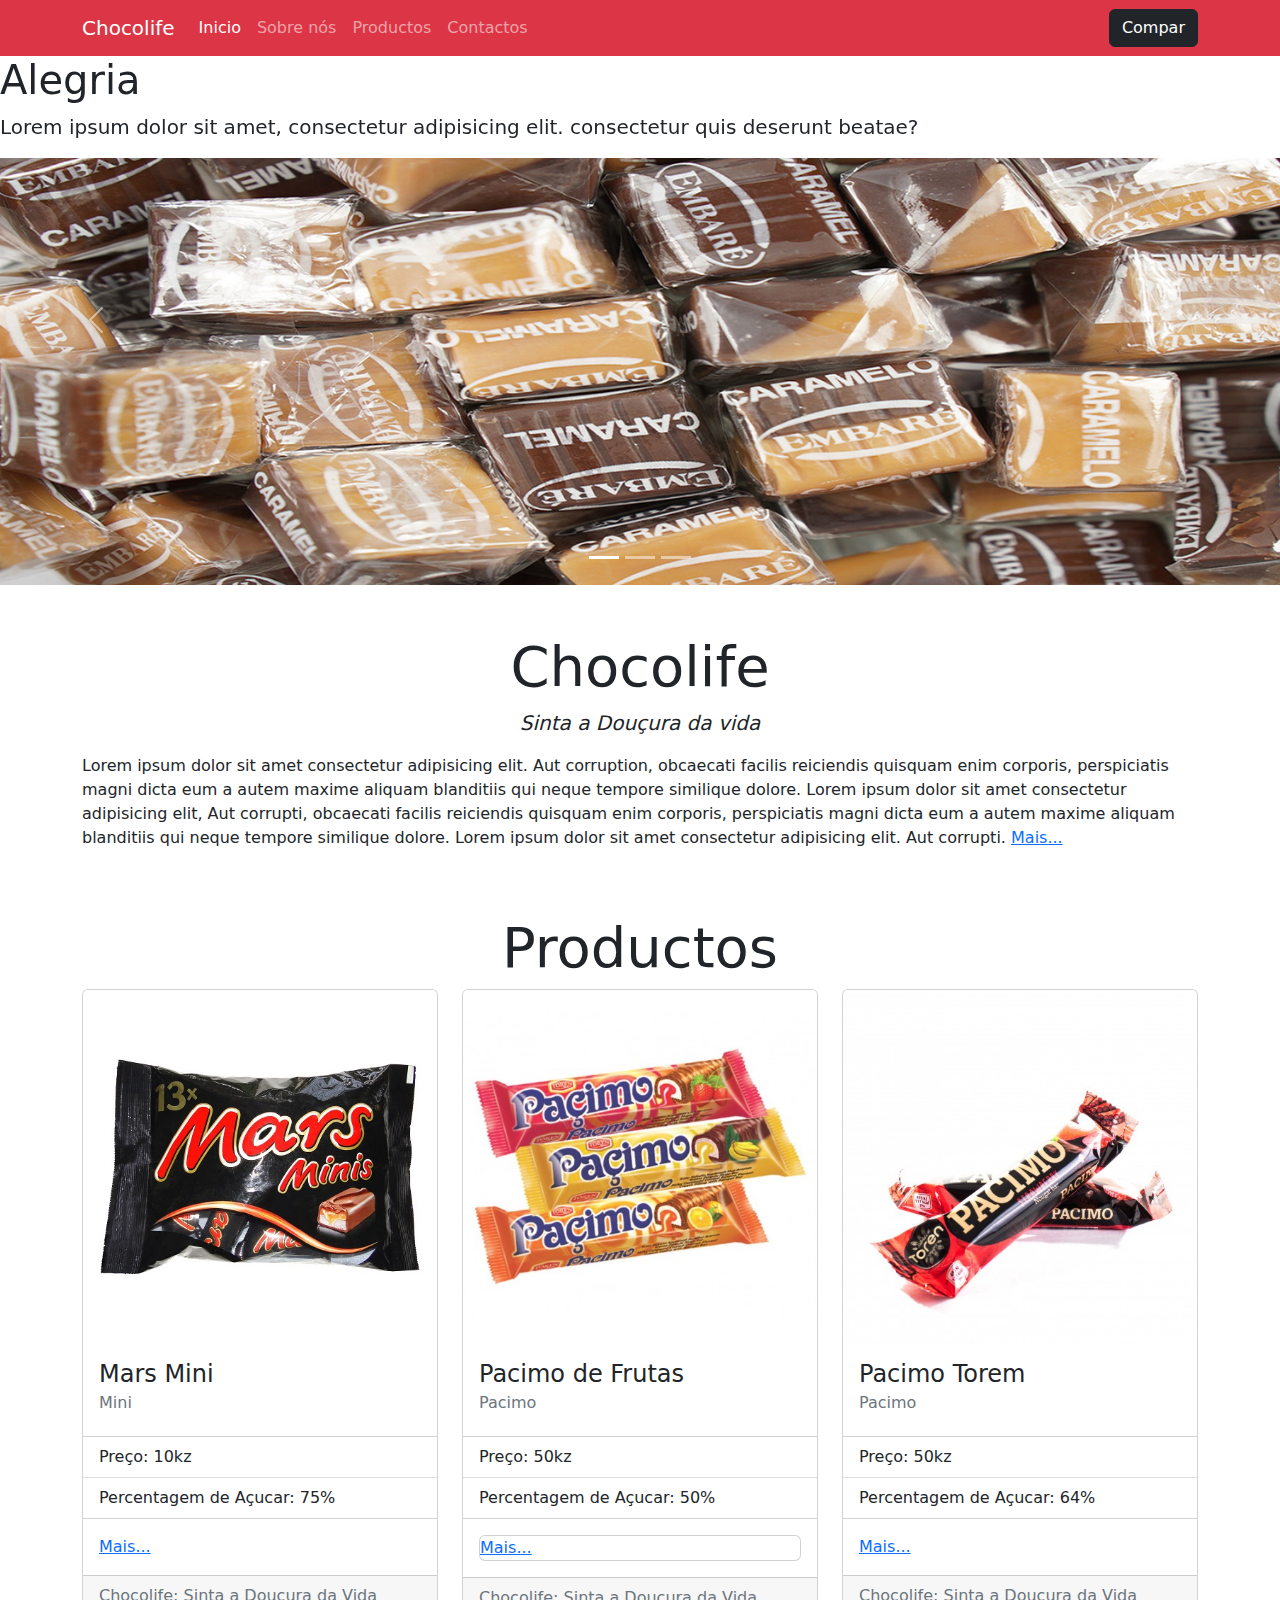
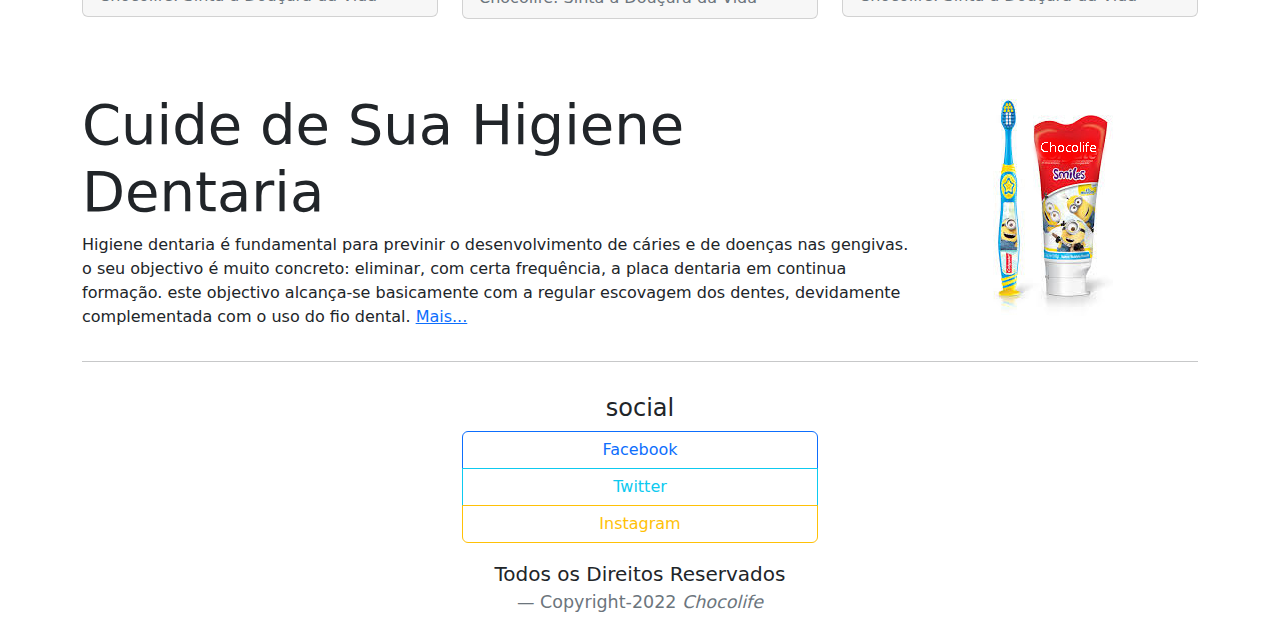
<file: index.html>
<!Doctype html>
<html lang="en">
<head>
    <meta charset="UTF-8">
    <meta http-equiv="X-UA-Compatible" content="IE=edge">
    <meta name="viewport" content="width=device-width, initial-scale=1.0">
    <link rel="stylesheet" href="css/bootstrap.css">
    <title>Bernardino-Chocolife</title>
</head>
<body>
    <!-- Nav bar-->
    <nav class="navbar navbar-expand-lg navbar-dark bg-danger">
        <div class="container">
            <a class="navbar-brand" href="#">Chocolife</a>
            <!-- Hamburger menu-->
            <button 
            class="navbar-toggler" type="button"
            data-bs-toggle="collapse" data-bs-target="#navbarsupportedcontent"
            aria-controls="navbarsupportedcontent" aria-expanded="false"
            aria-label="Toggle navigation">
            <span class="navbar-toggler-icon"></span>
            </button>
            <div class="collapse navbar-collapse" id="navbarsupportedcontent">
                <ul class="navbar-nav me-auto mb-2 mb-lg-0">
                    <li class="nav-item">
                        <a class="nav-link active" aria-current="page" href="#">Inicio</a>
                    </li>
                    <li class="nav-item">
                        <a class="nav-link" href="#">Sobre nós</a>
                    </li>
                    <li class="nav-item">
                        <a class="nav-link" href="#">Productos</a>
                    </li>
                    <li class="nav-item">
                        <a class="nav-link" href="#">Contactos</a>
                    </li>
                </ul>
                <button class="btn btn-dark" type="submit">Compar</button>
            </div> 
        </div>
    </nav>
    <!-- Carousel slides-->
    <div id="carousel" class="carousel slide" data-bs-ride="carousel">
        <div class="carousel-indicators">
            <button type="button" data-bs-target="#carousel" data-bs-slide-to="0" class="active"
             aria-current="true" aria-label="Slide 1"></button>
            <button type="button" data-bs-target="#carousel" data-bs-slide-to="1" aria-label="Slide 2"></button>
            <button type="button" data-bs-target="#carousel" data-bs-slide-to="2" aria-label="Slide 3"></button>
            </div>
            <div class="carousel-inner">
              <div class="carousel-item active">
                <h1>Alegria</h1>
                    <p class="lead">Lorem ipsum dolor sit amet, consectetur adipisicing elit. consectetur quis deserunt beatae?</p>
                <img src="img/carousel-1.jpg" class="d-block w-100" alt="imagem">
                <div class="carousel-caption d-none d-mb-block">
                    <h1>Alegria</h1>
                    <p class="lead">Lorem ipsum dolor sit amet, consectetur adipisicing elit. consectetur quis deserunt beatae?</p>
                </div>
                </div>
                <div class="carousel-item">
                    <h1>Encomendas Especiais</h1>
                    <p class="lead">Lorem ipsum dolor sit amet, consectetur adipisicing elit. consectetur quis deserunt beatae?</p> 
                    <img src="img/carousel-2.JPG" class="d-block w-100" alt="imagem">
                  <div class="carousel-caption d-none d-mb-block">
                    <h1>Encomendas Especiais</h1>
                    <p class="lead">Lorem ipsum dolor sit amet, consectetur adipisicing elit. consectetur quis deserunt beatae?</p>
                 </div>
                </div>
             <div class="carousel-item">
                <h1>Os mais pequenos</h1>
                    <p class="lead">Lorem ipsum dolor sit amet, consectetur adipisicing elit. consectetur quis deserunt beatae?</p>
                <img src="img/carousel-3.JPG" class="d-block w-100" alt="imagem">
                <div class="carousel-caption d-none d-mb-block">
                    <h1>Os mais pequenos</h1>
                    <p class="lead">Lorem ipsum dolor sit amet, consectetur adipisicing elit. consectetur quis deserunt beatae?</p>
                </div>
            </div>
        </div>
        <button class="carousel-control-prev" type="button" data-bs-target="#carousel" data-bs-slide="prev">
            <span class="carousel-control-prev-icon" aria-hidden="true"></span>
            <span class="visually-hidden">Previous</span>
        </button>
        <button class="carousel-control-next" type="button" data-bs-target="#carousel" data-bs-slide="next">
            <span class="carousel-control-next-icon" aria-hidden="true"></span>
            <span class="visually-hidden">Next</span>
        </button>
    </div>
    <!-- Texto descritivo-->
    <div class="container mt-5">
        <div class="row justify-content-center">
            <div class="text-center col-md-4">
                <h1 class="display-4">Chocolife</h1>
                <p class="lead"><b><i>Sinta a Douçura da vida</i></b></p>
            </div>
            <p class="text-justify col-mb-8">
                Lorem ipsum dolor sit amet consectetur
                adipisicing elit. Aut corruption, obcaecati facilis reiciendis quisquam
                enim corporis, perspiciatis magni dicta eum a autem maxime aliquam blanditiis
                qui neque tempore similique dolore.
                Lorem ipsum dolor sit amet consectetur
                adipisicing elit, Aut corrupti, obcaecati facilis reiciendis quisquam 
                enim corporis, perspiciatis magni dicta eum a autem maxime aliquam blanditiis
                qui neque tempore similique dolore.
                Lorem ipsum dolor sit amet consectetur
                adipisicing elit. Aut corrupti.
            <a href="perfil.html">Mais...</a></p>
        </div>
    </div>
    <!-- Card -->
    <div class="container mt-5">
    <h1 class="text-center display-4">Productos</h1>
    <div class="row justify-content-sm-center">
        <div class="col-sm-6 col-md-4">
            <div class="card mb-5"> 
              <img class="card-img-top" src="img/card/1.jpg" alt="">
                <div class="card-body">
                    <h4 class="card-title">Mars Mini</h4>
                    <h6 class="card-subtitle text-muted mb-2">Mini</h6>
                </div>
                <ul class="list-group list-group-flush">
                    <li class="list-group-item">Preço: 10kz</li>
                    <li class="list-group-item">Percentagem de Açucar: 75%</li>
                </ul>
                <div class="card-body">
                    <a href="productos.html" class="card-link">Mais...</a>
                </div>
                <div class="card-footer text-muted">
                    Chocolife: Sinta a Douçura da Vida
                </div>
            </div>
        </div>
        <div class="col-sm-6 col-md-4">
            <div class="card mb-5">
                <img class="card-img-top" src="img/card/2.jpg" alt="">
                <div class="card-body">
                    <h4 class="card-title">Pacimo de Frutas</h4>
                    <h6 class="card-subtitle text-muted mb-2">Pacimo</h6>
                </div>
                <ul class="list-group list-group-flush">
                    <li class="list-group-item">Preço: 50kz</li>
                    <li class="list-group-item">Percentagem de Açucar: 50%</li>
                </ul>
                <div class="card-body">
                    <a href="productos.html" class="card link">Mais...</a>
                </div>
                <div class="card-footer text-muted">
                    Chocolife: Sinta a Douçura da Vida
                </div>
            </div>
        </div>
        <div class="col-sm-6 col-md-4">
            <div class="card mb-5">
                <img class="card-img-top" src="img/card/3.jpg" alt="">
                <div class="card-body">
                    <h4 class="card-title">Pacimo Torem</h4>
                    <h6 class="card-subtitle text-muted mb-2">Pacimo</h6>
                </div>
                <ul class="list-group list-group-flush">
                    <li class="list-group-item">Preço: 50kz</li>
                    <li class="list-group-item">Percentagem de Açucar: 64%</li>
                </ul>
                    <div class="card-body">
                        <a href="productos.html" class="card-link">Mais...</a>
                    </div>
                    <div class="card-footer text-muted">
                        Chocolife: Sinta a Douçura da Vida
                    </div>
                </div>
            </div>
         </div>
    </div>
    <br>
    <!-- Cuide de sua Higiene -->
    <div class="container">
        <div class="row justify-content-sm-center">
             <div class="col-sm-9">
                <h1 class="display-4">Cuide de Sua Higiene Dentaria</h1>
                <p class="text-justify">Higiene dentaria é fundamental para previnir o desenvolvimento
                    de cáries e de doenças nas gengivas. o seu objectivo é muito concreto: eliminar, com certa
                    frequência, a placa dentaria em continua formação. este objectivo alcança-se basicamente com
                    a regular escovagem dos dentes, devidamente complementada com o uso do fio dental.
                    <a href="dicas.html">Mais...</a></p>
             </div>
             <div class="col-sm-3">
                <img src="img/chocosmile.jpg" alt="">
             </div>
        </div>
    </div>
    <!-- Footer -->
    <footer class="container">
        <div class="row justify-content-center">
            <div class="col-12 mb-3"><hr></div>

            <div class="col-sm-4">
                <h4 class="text-center">social</h4>
                <div class="btn-group-vertical btn-block w-100" role="group">
                    <a href="#" class="btn btn-outline-primary">Facebook</a>
                    <a href="#" class="btn btn-outline-info">Twitter</a>
                    <a href="#" class="btn btn-outline-warning">Instagram</a>
                </div>
            </div>

            <div class="col-12 mt-3">
                <blockquote class="blockquote text-center">
                    <p>Todos os Direitos Reservados</p>
                    <div class="blockquote-footer">Copyright-2022 <cite title="Titulo">Chocolife</cite></div>
                </blockquote>
            </div>
        </div>
    </footer>

    <script src="js/bootstrap.js"></script>
</body>
</html>
</file>
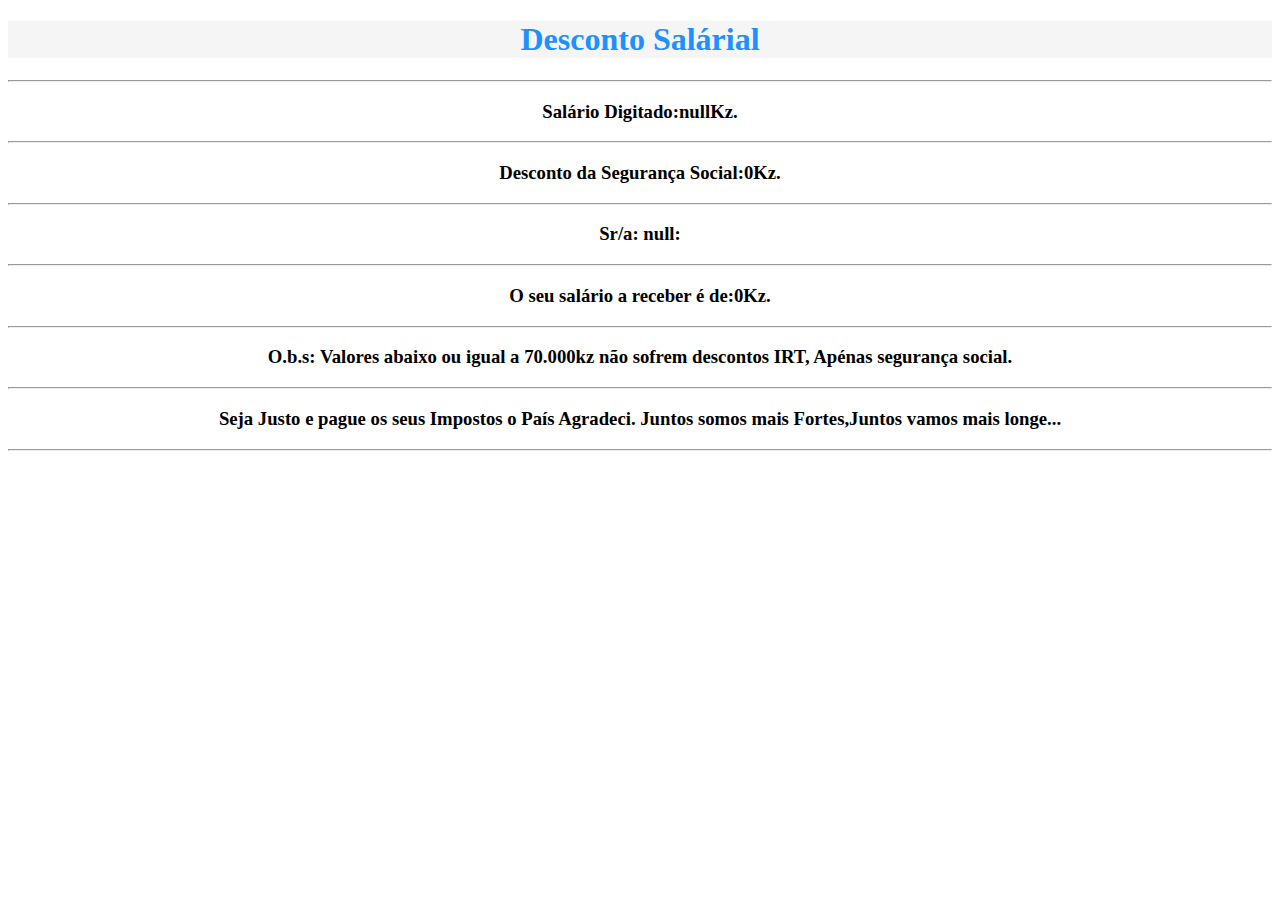
<file: index2.html>
<!DOCTYPE html>
<html lang="en">
<head>
    <meta charset="UTF-8">
    <meta http-equiv="X-UA-Compatible" content="IE=edge">
    <meta name="viewport" content="width=device-width, initial-scale=1.0">
    <link rel="stylesheet" href="index.css">
    <title>Calculo sálarial.</title>
</head>
<body>
    
<script>
    // Excesso: ex
    //Salário real
    //Resto da subtração com o excesso
    //ins= 3%
    //Taxa= 10%
    //Parcela fixa= pf
    var nome = prompt("Digite o seu nome: ");
    var sa = prompt("Digite o seu sálario Bruto Sr/a: "+nome);

    if (sa <=70000) {
      var ins=(sa * 3)/100;   
      var sr = sa - ins;
      document.write(" <h1>Desconto Salárial</h1>");
      document.write("<hr>");
      document.write("<h3>Salário Digitado:"+sa,"Kz.</h3>");
      document.write("<hr>");
      document.write("<h3>Desconto da Segurança Social:"+ins,"Kz.</h3>");
      document.write("<hr>"); 
      document.write("<h3>Sr/a: ", nome,":</h3>");
      document.write("<hr>");
      document.write("<h3>O seu salário a receber é de:",sr,"Kz.</h3>");
      document.write("<hr>");
      document.write("<h3>O.b.s: Valores abaixo ou igual a 70.000kz não sofrem descontos IRT, Apénas segurança social.</h3>");
      document.write("<hr>");
      document.write("<h3>Seja Justo e pague os seus Impostos o País Agradeci. Juntos somos mais Fortes,Juntos vamos mais longe...</h3>");
      document.write("<hr>");
        
    }

    
else{
    // 2-Escalão

     if (sa >=70001 && sa <=100000) {
    var ins=(sa * 3)/100;
       var ex = 70000;    
      var sr = sa - ins;
      var res = sr - ex;
      var pf = 3000;
      var irt = (res * 10)/100 + (pf);
      var sl = (sa-ins-irt);
      document.write(" <h1> Desconto Salárial</h1>");
      document.write("<hr>");
      document.write("<h3> Salário Digitado: "+sa,"Kz.</h3>");
      document.write("<hr>");
      document.write("<h3> Desconto da Segurança Social: "+ins,"Kz.</h3>");
      document.write("<hr>");
      document.write("<h3> Desconto de Imposto sobre o Rendimento de Trabalho: "+irt,"Kz.</h3>");
      document.write("<hr>");
      document.write("<h3> Sr/a: ",nome," </h3>");
      document.write("<hr>");
      document.write("<hr>");
      document.write("<h3> O seu Salário apôs o desconto da Segurança social é de: "+sr,"Kz.</h3>");
      document.write("<hr>");
     document.write("<h3> Apôs os descontos INS e IRT devera receber um salário de: "+sl,"Kz.</h3>");
     document.write("<hr>");
     document.write("<h3> Seja Justo e pague os seus Impostos o País Agradeci...</h3>");
     document.write("<hr>");
     ducument.write("<h3>Seja Justo e pague os seus Impostos o País Agradeci. Juntos somos mais Fortes,Juntos vamos mais longe...</h3>");
      document.write("<hr>");
    }

    // 3-Escalão
   else if (sa >=100001 && sa <=150000) {
    var ins=(sa * 3)/100;
       var ex = 100000;    
      var sr = sa - ins;
      var res = sr - ex;
      var pf = 6000;
      var irt = (res * 13)/100 + (pf);
      var sl = (sa-ins-irt);
      document.write(" <h1> Desconto Salárial</h1>");
      document.write("<hr>");
      document.write("<h3> Salário Digitado: "+sa,"Kz.</h3>");
      document.write("<hr>");
      document.write("<h3> Desconto da Segurança Social: "+ins,"Kz.</h3>");
      document.write("<hr>");
      document.write("<h3> Desconto de Imposto sobre o Rendimento de Trabalho: "+irt,"Kz.</h3>");
      document.write("<hr>");
      document.write("<h3> Sr/a: ",nome,": </h3>");
      document.write("<hr>");
      document.write("<hr>");
      document.write("<h3> O seu Salário apôs o desconto da Segurança social é de: "+sr,"Kz.</h3>");
      document.write("<hr>");
     document.write("<h3> Apôs os descontos INS e IRT devera receber um salário de: "+sl,"Kz.</h3>");
     document.write("<hr>");
     document.write("<h3> Seja Justo e pague os seus Impostos o País Agradeci...</h3>");
     document.write("<hr>");
     ducument.write("<h3>Seja Justo e pague os seus Impostos o País Agradeci. Juntos somos mais Fortes,Juntos vamos mais longe...</h3>");
      document.write("<hr>");
    }

    // 4-Escalão
   else if (sa >=150001 && sa <=200000) {
    var ins=(sa * 3)/100;
       var ex = 150000;    
      var sr = sa - ins;
      var res = sr - ex;
      var pf = 12250;
      var irt = (res * 16)/100 + (pf);
      var sl = (sa-ins-irt);
      document.write(" <h1> Desconto Salárial</h1>");
      document.write("<hr>");
      document.write("<h3> Salário Digitado: "+sa,"Kz.</h3>");
      document.write("<hr>");
      document.write("<h3> Desconto da Segurança Social: "+ins,"Kz.</h3>");
      document.write("<hr>");
      document.write("<h3> Desconto de Imposto sobre o Rendimento de Trabalho: "+irt,"Kz.</h3>");
      document.write("<hr>");
      document.write("<h3> Sr/a: ",nome,": </h3>");
      document.write("<hr>");
      document.write("<hr>");
      document.write("<h3> O seu Salário apôs o desconto da Segurança social é de: "+sr,"Kz.</h3>");
      document.write("<hr>");
     document.write("<h3> Apôs os descontos INS e IRT devera receber um salário de: "+sl,"Kz.</h3>");
     document.write("<hr>");
     document.write("<h3> Seja Justo e pague os seus Impostos o País Agradeci...</h3>");
     document.write("<hr>");
     ducument.write("<h3>Seja Justo e pague os seus Impostos o País Agradeci. Juntos somos mais Fortes,Juntos vamos mais longe...</h3>");
      document.write("<hr>");
    }
    // 5-Escalão 
    else if (sa >=200001 && sa <=300000) {
    var ins=(sa * 3)/100;
       var ex = 200000;    
      var sr = sa - ins;
      var res = sr - ex;
      var pf = 31250;
      var irt = (res * 18)/100 + (pf);
      var sl = (sa-ins-irt);
      document.write(" <h1> Desconto Salárial</h1>");
      document.write("<hr>");
      document.write("<h3> Salário Digitado: "+sa,"Kz.</h3>");
      document.write("<hr>");
      document.write("<h3> Desconto da Segurança Social: "+ins,"Kz.</h3>");
      document.write("<hr>");
      document.write("<h3> Desconto de Imposto sobre o Rendimento de Trabalho: "+irt,"Kz.</h3>");
      document.write("<hr>");
      document.write("<h3> Sr/a: ",nome,": </h3>");
      document.write("<hr>");
      document.write("<hr>");
      document.write("<h3> O seu Salário apôs o desconto da Segurança social é de: "+sr,"Kz.</h3>");
      document.write("<hr>");
     document.write("<h3> Apôs os descontos INS e IRT devera receber um salário de: "+sl,"Kz.</h3>");
     document.write("<hr>");
     document.write("<h3> Seja Justo e pague os seus Impostos o País Agradeci...</h3>");
     document.write("<hr>");
       ducument.write("<h3>Seja Justo e pague os seus Impostos o País Agradeci. Juntos somos mais Fortes,Juntos vamos mais longe...</h3>");
      document.write("<hr>");
    }

    // 6-Escalão
    else if (sa >=300001 && sa <=500000) {
    var ins=(sa * 3)/100;
       var ex = 300000;    
      var sr = sa - ins;
      var res = sr - ex;
      var pf = 49250;
      var irt = (res * 19)/100 + (pf);
      var sl = (sa-ins-irt);
      document.write(" <h1> Desconto Salárial</h1>");
      document.write("<hr>");
      document.write("<h3> Salário Digitado: "+sa,"Kz.</h3>");
      document.write("<hr>");
      document.write("<h3> Desconto da Segurança Social: "+ins,"Kz.</h3>");
      document.write("<hr>");
      document.write("<h3> Desconto de Imposto sobre o Rendimento de Trabalho: "+irt,"Kz.</h3>");
      document.write("<hr>");
      document.write("<h3> Sr/a: ",nome,": </h3>");
      document.write("<hr>");
      document.write("<hr>");
      document.write("<h3> O seu Salário apôs o desconto da Segurança social é de: "+sr,"Kz.</h3>");
      document.write("<hr>");
     document.write("<h3> Apôs os descontos INS e IRT devera receber um salário de: "+sl,"Kz.</h3>");
     document.write("<hr>");
     document.write("<h3> Seja Justo e pague os seus Impostos o País Agradeci...</h3>");
     document.write("<hr>");
     ducument.write("<h3>Seja Justo e pague os seus Impostos o País Agradeci. Juntos somos mais Fortes,Juntos vamos mais longe...</h3>");
      document.write("<hr>");
    }

    // 7-Escalão
     else if (sa >=500001 && sa <=1000000) {
    var ins=(sa * 3)/100;
       var ex = 500000;    
      var sr = sa - ins;
      var res = sr - ex;
      var pf = 87250;
      var irt = (res * 20)/100 + (pf);
      var sl = (sa-ins-irt);
      document.write(" <h1> Desconto Salárial</h1>");
      document.write("<hr>");
      document.write("<h3> Salário Digitado: "+sa,"Kz.</h3>");
      document.write("<hr>");
      document.write("<h3> Desconto da Segurança Social: "+ins,"Kz.</h3>");
      document.write("<hr>");
      document.write("<h3> Desconto de Imposto sobre o Rendimento de Trabalho: "+irt,"Kz.</h3>");
      document.write("<hr>");
      document.write("<h3> Sr/a: ",nome,": </h3>");
      document.write("<hr>");
      document.write("<hr>");
      document.write("<h3> O seu Salário apôs o desconto da Segurança social é de: "+sr,"Kz.</h3>");
      document.write("<hr>");
     document.write("<h3> Apôs os descontos INS e IRT devera receber um salário de: "+sl,"Kz.</h3>");
     document.write("<hr>");
     document.write("<h3> Seja Justo e pague os seus Impostos o País Agradeci...</h3>");
     document.write("<hr>");
     ducument.write("<h3>Seja Justo e pague os seus Impostos o País Agradeci. Juntos somos mais Fortes,Juntos vamos mais longe...</h3>");
      document.write("<hr>");
    }

    // 8-Escalão
     else if (sa >=1000001 && sa <=1500000) {
    var ins=(sa * 3)/100;
       var ex = 1000000;    
      var sr = sa - ins;
      var res = sr - ex;
      var pf = 187250;
      var irt = (res * 21)/100 + (pf);
      var sl = (sa-ins-irt);
      document.write(" <h1> Desconto Salárial</h1>");
      document.write("<hr>");
      document.write("<h3> Salário Digitado: "+sa,"Kz.</h3>");
      document.write("<hr>");
      document.write("<h3> Desconto da Segurança Social: "+ins,"Kz.</h3>");
      document.write("<hr>");
      document.write("<h3> Desconto de Imposto sobre o Rendimento de Trabalho: "+irt,"Kz.</h3>");
      document.write("<hr>");
      document.write("<h3> Sr/a: ",nome,": </h3>");
      document.write("<hr>");
      document.write("<hr>");
      document.write("<h3> O seu Salário apôs o desconto da Segurança social é de: "+sr,"Kz.</h3>");
      document.write("<hr>");
     document.write("<h3> Apôs os descontos INS e IRT devera receber um salário de: "+sl,"Kz.</h3>");
     document.write("<hr>");
     document.write("<h3> Seja Justo e pague os seus Impostos o País Agradeci...</h3>");
     document.write("<hr>");
     ducument.write("<h3>Seja Justo e pague os seus Impostos o País Agradeci. Juntos somos mais Fortes,Juntos vamos mais longe...</h3>");
      document.write("<hr>");
    }

    // 9-Escalão

     else if (sa >=1500001&& sa <=2000000) {
    var ins=(sa * 3)/100;
       var ex = 1500000;    
      var sr = sa - ins;
      var res = sr - ex;
      var pf = 292250;
      var irt = (res * 22)/100 + (pf);
      var sl = (sa-ins-irt);
      document.write(" <h1> Desconto Salárial</h1>");
      document.write("<hr>");
      document.write("<h3> Salário Digitado: "+sa,"Kz.</h3>");
      document.write("<hr>");
      document.write("<h3> Desconto da Segurança Social: "+ins,"Kz.</h3>");
      document.write("<hr>");
      document.write("<h3> Desconto de Imposto sobre o Rendimento de Trabalho: "+irt,"Kz.</h3>");
      document.write("<hr>");
      document.write("<h3> Sr/a: ",nome,": </h3>");
      document.write("<hr>");
      document.write("<hr>");
      document.write("<h3> O seu Salário apôs o desconto da Segurança social é de: "+sr,"Kz.</h3>");
      document.write("<hr>");
     document.write("<h3> Apôs os descontos INS e IRT devera receber um salário de: "+sl,"Kz.</h3>");
     document.write("<hr>");
     document.write("<h3> Seja Justo e pague os seus Impostos o País Agradeci...</h3>");
     document.write("<hr>");
     ducument.write("<h3>Seja Justo e pague os seus Impostos o País Agradeci. Juntos somos mais Fortes,Juntos vamos mais longe...</h3>");
      document.write("<hr>");
    }

    //10-Escalão 
    else if (sa >=2000001 && sa <=2500000) {
    var ins=(sa * 3)/100;
       var ex = 2000000;    
      var sr = sa - ins;
      var res = sr - ex;
      var pf = 402250;
      var irt = (res * 23)/100 + (pf);
      var sl = (sa-ins-irt);
      document.write(" <h1> Desconto Salárial</h1>");
      document.write("<hr>");
      document.write("<h3> Salário Digitado: "+sa,"Kz.</h3>");
      document.write("<hr>");
      document.write("<h3> Desconto da Segurança Social: "+ins,"Kz.</h3>");
      document.write("<hr>");
      document.write("<h3> Desconto de Imposto sobre o Rendimento de Trabalho: "+irt,"Kz.</h3>");
      document.write("<hr>");
      document.write("<h3> Sr/a: ",nome,": </h3>");
      document.write("<hr>");
      document.write("<hr>");
      document.write("<h3> O seu Salário apôs o desconto da Segurança social é de: "+sr,"Kz.</h3>");
      document.write("<hr>");
     document.write("<h3> Apôs os descontos INS e IRT devera receber um salário de: "+sl,"Kz.</h3>");
     document.write("<hr>");
     document.write("<h3> Seja Justo e pague os seus Impostos o País Agradeci...</h3>");
     document.write("<hr>");
       ducument.write("<h3>Seja Justo e pague os seus Impostos o País Agradeci. Juntos somos mais Fortes,Juntos vamos mais longe...</h3>");
      document.write("<hr>");
    }

    // 11-Escalão
    else if (sa >=2500001 && sa <=5000000) {
    var ins=(sa * 3)/100;
       var ex = 2500000;    
      var sr = sa - ins;
      var res = sr - ex;
      var pf = 517250;
      var irt = (res * 24)/100 + (pf);
      var sl = (sa-ins-irt);
      document.write(" <h1> Desconto Salárial</h1>");
      document.write("<hr>");
      document.write("<h3> Salário Digitado: "+sa,"Kz.</h3>");
      document.write("<hr>");
      document.write("<h3> Desconto da Segurança Social: "+ins,"Kz.</h3>");
      document.write("<hr>");
      document.write("<h3> Desconto de Imposto sobre o Rendimento de Trabalho: "+irt,"Kz.</h3>");
      document.write("<hr>");
      document.write("<h3> Sr/a: ",nome,": </h3>");
      document.write("<hr>");
      document.write("<hr>");
      document.write("<h3> O seu Salário apôs o desconto da Segurança social é de: "+sr,"Kz.</h3>");
      document.write("<hr>");
     document.write("<h3> Apôs os descontos INS e IRT devera receber um salário de: "+sl,"Kz.</h3>");
     document.write("<hr>");
     document.write("<h3> Seja Justo e pague os seus Impostos o País Agradeci...</h3>");
     document.write("<hr>");
     ducument.write("<h3>Seja Justo e pague os seus Impostos o País Agradeci. Juntos somos mais Fortes,Juntos vamos mais longe...</h3>");
      document.write("<hr>");
    }

    // 12-escalão
     else if (sa >=5000001 && sa <=10000000) {
    var ins=(sa * 3)/100;
       var ex = 5000000;    
      var sr = sa - ins;
      var res = sr - ex;
      var pf = 1117250;
      var irt = (res * 24.5)/100 + (pf);
      var sl = (sa-ins-irt);
      document.write(" <h1> Desconto Salárial</h1>");
      document.write("<hr>");
      document.write("<h3> Salário Digitado: "+sa,"Kz.</h3>");
      document.write("<hr>");
      document.write("<h3> Desconto da Segurança Social: "+ins,"Kz.</h3>");
      document.write("<hr>");
      document.write("<h3> Desconto de Imposto sobre o Rendimento de Trabalho: "+irt,"Kz.</h3>");
      document.write("<hr>");
      document.write("<h3> Sr/a: ",nome,": </h3>");
      document.write("<hr>");
      document.write("<hr>");
      document.write("<h3> O seu Salário apôs o desconto da Segurança social é de: "+sr,"Kz.</h3>");
      document.write("<hr>");
     document.write("<h3> Apôs os descontos INS e IRT devera receber um salário de: "+sl,"Kz.</h3>");
     document.write("<hr>");
     document.write("<h3> Seja Justo e pague os seus Impostos o País Agradeci...</h3>");
     document.write("<hr>");
     ducument.write("<h3>Seja Justo e pague os seus Impostos o País Agradeci. Juntos somos mais Fortes,Juntos vamos mais longe...</h3>");
      document.write("<hr>");
    }

    // 13-Escalão

     else if (sa <=10000001) {
    var ins=(sa * 3)/100;
       var ex = 10000000;    
      var sr = sa - ins;
      var res = sr - ex;
      var pf = 2342250;
      var irt = (res * 25)/100 + (pf);
      var sl = (sa-ins-irt);
      document.write(" <h1> Desconto Salárial</h1>");
      document.write("<hr>");
      document.write("<h3> Salário Digitado: "+sa,"Kz.</h3>");
      document.write("<hr>");
      document.write("<h3> Desconto da Segurança Social: "+ins,"Kz.</h3>");
      document.write("<hr>");
      document.write("<h3> Desconto de Imposto sobre o Rendimento de Trabalho: "+irt,"Kz.</h3>");
      document.write("<hr>");
      document.write("<h3> Sr/a: ",nome,": </h3>");
      document.write("<hr>");
      document.write("<hr>");
      document.write("<h3> O seu Salário apôs o desconto da Segurança social é de: "+sr,"Kz.</h3>");
      document.write("<hr>");
     document.write("<h3> Apôs os descontos INS e IRT devera receber um salário de: "+sl,"Kz.</h3>");
     document.write("<hr>");
     document.write("<h3> Seja Justo e pague os seus Impostos o País Agradeci...</h3>");
     document.write("<hr>");
     ducument.write("<h3>Seja Justo e pague os seus Impostos o País Agradeci. Juntos somos mais Fortes,Juntos vamos mais longe...h3>");
      document.write("<hr>");
    }


}

    </script>
    
    <script src="java.js"></script>
    
</body>
</html>
</file>
<file: index.css>
h1{
    text-align: center;
    color:dodgerblue;
    background-color: whitesmoke;
}

h2{
    color: dodgerblue;
    
}

.area2{
    padding-top: 15px;
    padding-bottom: 15px;
padding-right: 35px;
padding-left: 35px;
background-color: whitesmoke;
color: white;
border-radius: 5px;
text-align: center;
color: dodgerblue;
}

h3{
    color: black;
    text-align: center;
}


.sub-t{
    font-size: 3.5rem;
    text-align: center;
    color: dodgerblue;
    border-radius: 5rem;
    background-color: whitesmoke;
    color: dodgerblue;
}
.navbar-nav{

    text-align: center;
}

:root{
    --tipo-letra: "nunito", Helvetica, arial, sans-sarif;
    --verde-escur: whitesmoke;
    --verde-claro: dodgerblue;
    
    --rosa-claro: whitesmoke;
    
    --preto: dodgerblue;
}


.planos_corpo{
    max-width: 980px;
    margin: 0 auto;
    display: flex;
    justify-content: center;
    flex-wrap: wrap;
}

ul{
    list-style: none;
}

.planos{
    background-color: var(--rosa-claro);
}

.plano{
    width: 290px;
    margin: 10px;
    border: 1px solid var(--verde-claro);
}

.plano__titulo{
    font-size: 2rem;
    font-weight: bold;
    text-align: center;
    margin: 10px auto;
}

.plano__preco{
    font-size: 1.5rem;
    text-align: center;
    font-weight: bold;
}

.plano__preco sup{
     font-size: 1.5rem;
     top: -20px;
}

.plano_divisor {
    background-color: var(--verde-claro);
    width: 20px;
    margin: 5px auto;
}

.plano-lista{
    max-width: 195px;
    margin: 0 auto;
}

.plano-lista__item{
    margin: 10px 0;
    font-family: italic;
}


/*Insira algo antes do conteúdo de 
    cada elemento.*/

.plano-lista__item::before{    
    content: "";
    display: flex;
    width: 5px;
    height: 5px;
    background-color: var(--verde-claro);
    border-radius: 5px;
    margin-left: -15px;
}

.plano__btn-comprar{
    display: block;
    max-width: 180px;
    font-size: 1.5rem;
    font-weight: bold;
    margin: 15px auto;
    padding: 10px;
    text-align: center;
    text-transform: uppercase;
    border: 2px solid var(--verde-claro);
}

/*: last-child Seleciona todos os elementos que é o último filho do seu 
    elemento pai.*/ 

.plano:last-child{   
    background-color: var(--verde-claro);
}
</file>
